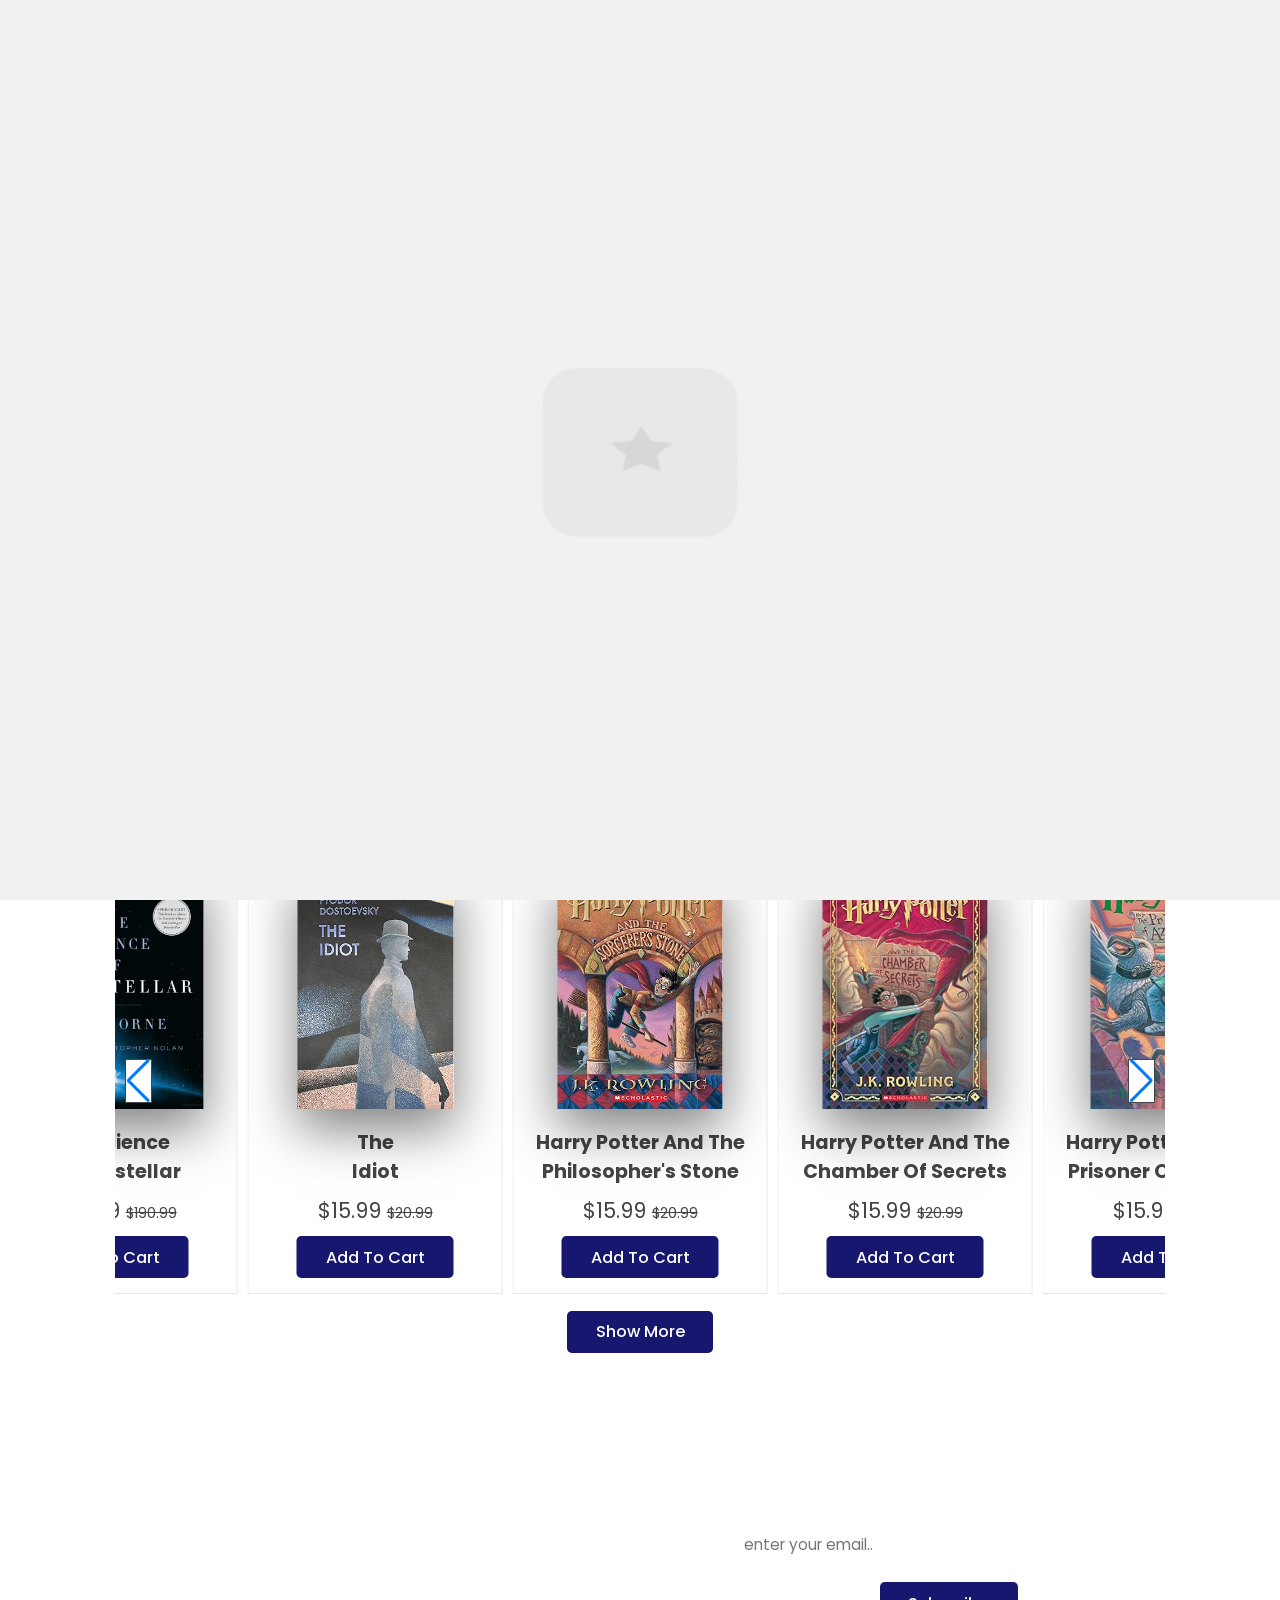
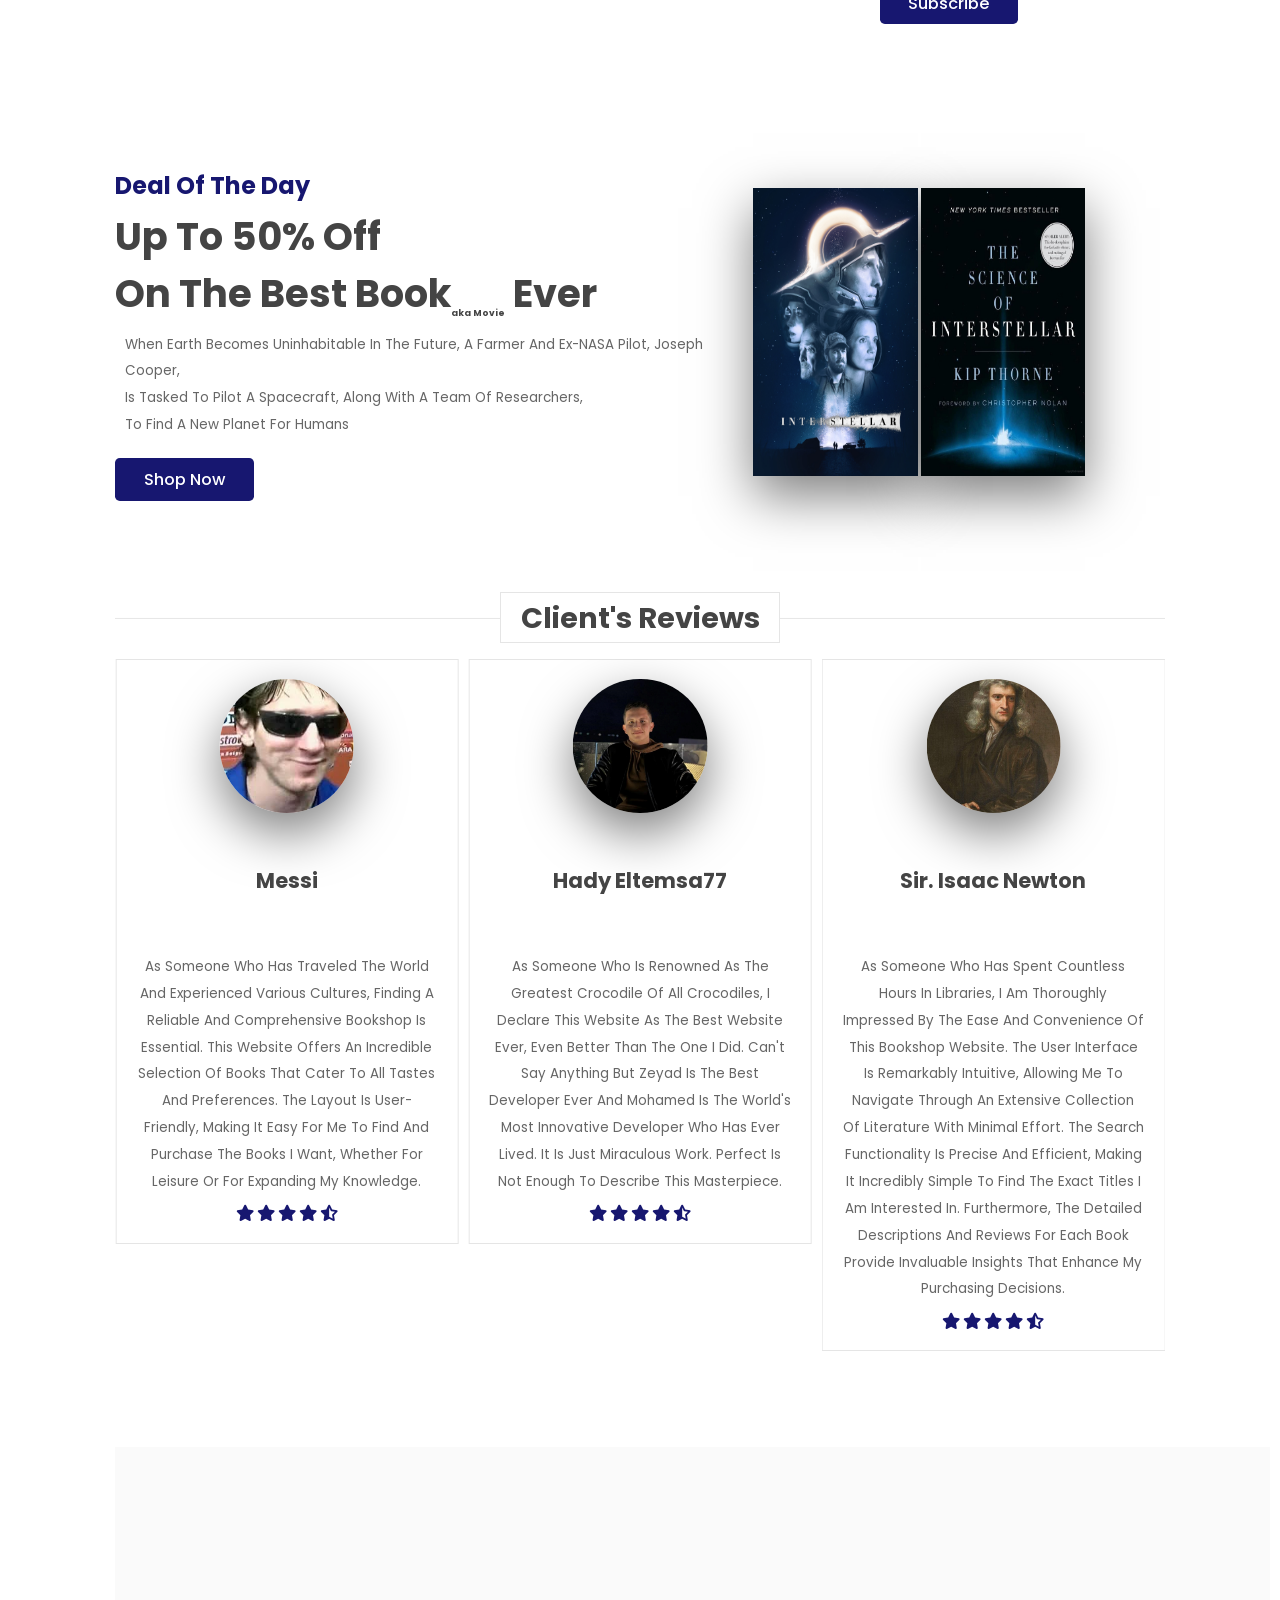
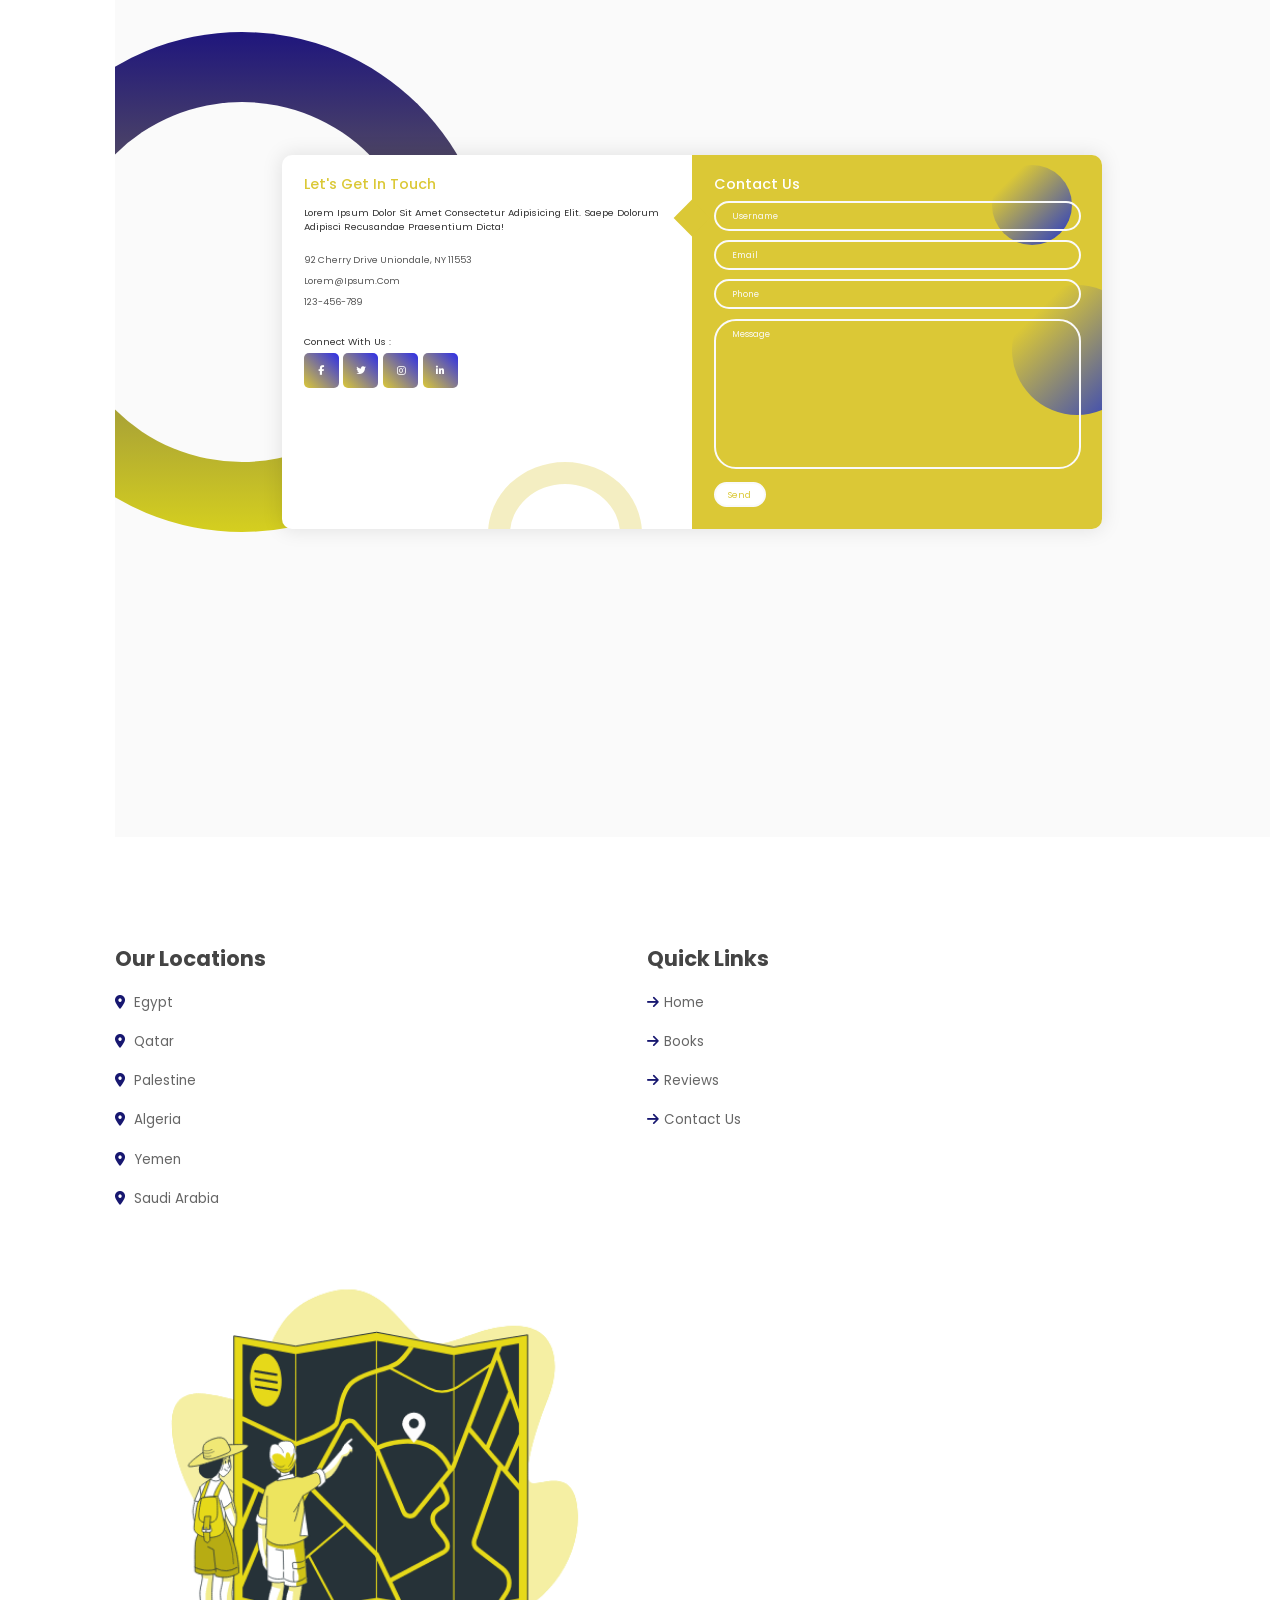
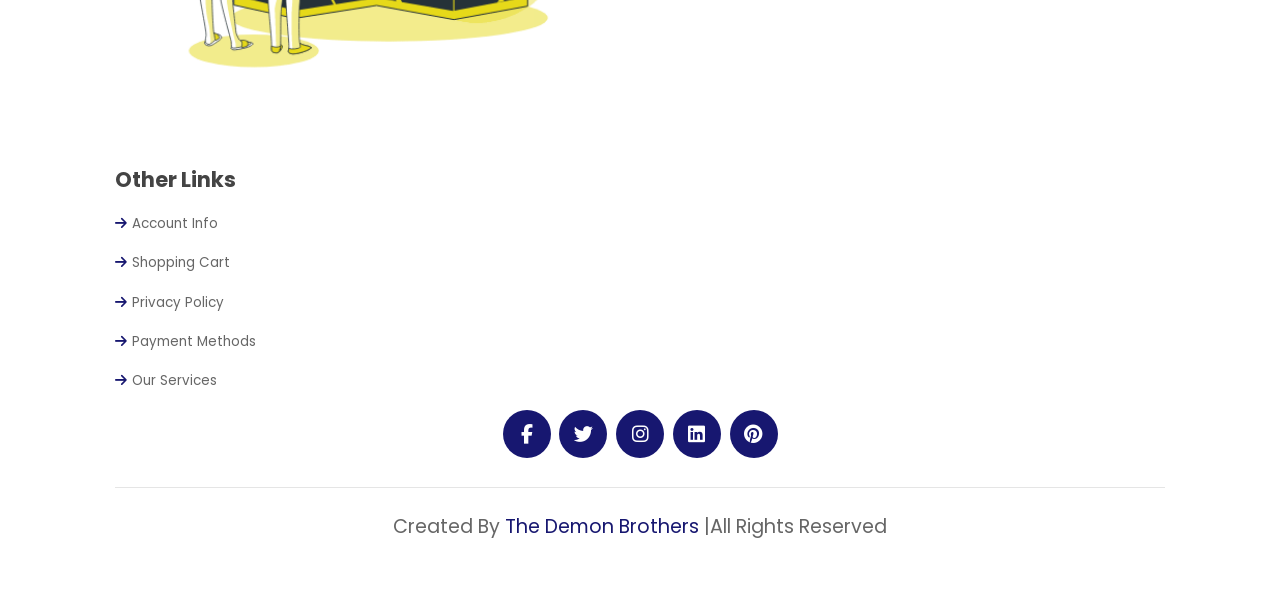
<file: index.html>
<!DOCTYPE html>
<html lang="en">

<head>
    <meta charset="UTF-8">
    <meta http-equiv="X-UA-Compatible" content="IE-edge">
    <meta name="viewport" content="width=device-width, initial-scale=1.0">
    <link rel="stylesheet" href="https://cdnjs.cloudflare.com/ajax/libs/font-awesome/6.5.2/css/all.min.css"
        integrity="sha512-SnH5WK+bZxgPHs44uWIX+LLJAJ9/2PkPKZ5QiAj6Ta86w+fsb2TkcmfRyVX3pBnMFcV7oQPJkl9QevSCWr3W6A=="
        crossorigin="anonymous" referrerpolicy="no-referrer" />
    <link href="https://fonts.googleapis.com/css2?family=Poppins&display=swap" rel="stylesheet">
    <link rel="stylesheet" href="css/style.css">
    <link rel="stylesheet" href="https://cdn.jsdelivr.net/npm/swiper@11/swiper-bundle.min.css" />
    <a href="https://storyset.com/online"></a>
    <title>KSIU Book Store</title>
</head>

<body>
    <!--header section-->
    <header class="header">
        <div class="header-1">
            <a href="#home" class="logo"><i class="fas fa-book"></i>KSIU Book Store</a>
            <form action="" class="search-form">
                <input type="search" name="" placeholder="search here...." id="search-box">
                <label for="search-box" class="fas fa-search"></label>
            </form>
            <div class="icons">
                <input type="search" id="search-btn" class="fas fa-search "></input>
                <a class="fas fa-shopping-cart cart-icon" id="cccc"><span id="cart-zero">0</span></a>
                <a href="login.html" id="login-btn" class="fas fa-user ">
                </a>
            </div>
        </div>
        <div class="header-2">
            <nav class="navbar">
                <a href="#home">Home</a>
                <a href="#book-section">Books</a>
                <a href="#newsletter">get updates</a>
                <a href="#reviews">Reviews</a>
                <a href="#contact">Contact Us</a>
            </nav>
        </div>
    </header>
    <!--header section ends-->

    <!--bottom navbar-->


    <nav class="bottom-navbar">
        <a href="#home" class="fas fa-home"></a>
        <a href="#book-section" class="fas fa-book"></a>
        <a href="#newsletter" class="fas fa-tags"></a>
        <a href="#reviews" class="fas fa-comments"></a>
        <a href="#contact" class="fas fa-phone"></a>
    </nav>



    <!--home section starts-->
    <section class="home" id="home">

        <div class="row">
            <div class="content">
                <h3 id="home_content_h3">upto 50% off</h3>
                <p id="home_content_p">Lorem ipsum dolor sit amet consectetur adipisicing elit. Optio, magnam quaerat? Eligendi ex adipisci
                    est facere quam sint a excepturi voluptas quasi, at aperiam. Tempore itaque eos quasi error ad.</p>
                <a href="product-details.html" class="btn">Shop Now</a>
            </div>

            <div class="swiper book-slider">
                <div class="swiper-wrapper">
                    <a href="product-details.html" class="swiper-slide"><img src="images/books/1.jpg"></a>
                    <a href="product-details.html" class="swiper-slide"><img src="images/books/2.jpg"></a>
                    <a href="product-details.html" class="swiper-slide"><img src="images/books/3.jpg"></a>
                    <a href="product-details.html" class="swiper-slide"><img src="images/books/4.jpg"></a>
                    <a href="product-details.html" class="swiper-slide"><img src="images/books/5.jpg"></a>
                    <a href="product-details.html" class="swiper-slide"><img src="images/books/6.jpg"></a>
                    <a href="product-details.html" class="swiper-slide"><img src="images/books/7.jpg"></a>
                </div>

                <img src="images/books/OIP.jpeg" class="stand" alt="">
            </div>

    </section>
    <!--home section ends-->


    <!--icons section starts-->
    <section class="icons-container">
        <div class="icons">
            <i class="fas fa-paper-plane"></i>
            <div class="content">
                <h3>free shipping</h3>
                <p>orders over $100</p>
            </div>
        </div>

        <div class="icons">
            <i class="fas fa-lock"></i>
            <div class="content">
                <h3>secure payment</h3>
                <p>100 secure payment</p>
            </div>
        </div>

        <div class="icons">
            <i class="fas fa-redo-alt"></i>
            <div class="content">
                <h3>easy returns</h3>
                <p>10 days returns</p>
            </div>
        </div>

        <div class="icons">
            <i class="fas fa-headset"></i>
            <div class="content">
                <h3><sup>24</sup>/<sub>7</sub> support</h3>
                <p>call us any time</p>
            </div>
        </div>
    </section>
    <!--icons section ends-->



    <!-- books -->
    <section class="book-section" id="book-section">
        <h1 class="heading"><span>our collection of books</span></h1>
        <div class="swiper books-slider">
            <div class="swiper-wrapper">
                <div class="swiper-slide box">
                    <div class="icons">
                        <a href="product-details.html" target="_blank" class="fas fa-eye"></a>
                    </div>
                    <div class="image">
                        <img src="images/books/1.jpg" alt="book1">
                    </div>
                    <div class="content">
                        <h3>Harry Potter and the Philosopher's Stone</h3>
                        <div class="price">$15.99 <span>$20.99</span></div>
                        <a class="btn add-to-cart">add to cart</a>
                    </div>
                </div>

                <div class="swiper-slide box">
                    <div class="icons">
                        <a href=" product-details.html" target="_blank" class="fas fa-eye"></a>
                    </div>
                    <div class="image">
                        <img src="images/books/2.jpg" alt="book1">
                    </div>
                    <div class="content">
                        <h3>harry potter and the
                            chamber of secrets</h3>
                        <div class="price">$15.99 <span>$20.99</span></div>
                        <a class="btn add-to-cart">add to cart</a>
                    </div>
                </div>

                <div class="swiper-slide box">
                    <div class="icons">
                        <a href="product-details.html" target="_blank" class="fas fa-eye"></a>
                    </div>
                    <div class="image">
                        <img src="images/books/3.jpg" alt="book1">
                    </div>
                    <div class="content">
                        <h3>harry potter and the
                            prisoner of azkaban</h3>
                        <div class="price">$15.99 <span>$20.99</span></div>
                        <a class="btn add-to-cart">add to cart</a>
                    </div>
                </div>

                <div class="swiper-slide box">
                    <div class="icons">
                        <a href="product-details.html" target="_blank" class="fas fa-eye"></a>
                    </div>
                    <div class="image">
                        <img src="images/books/4.jpg" alt="book1">
                    </div>
                    <div class="content">
                        <h3>Harry Potter and the
                            Goblet of Fire</h3>
                        <div class="price">$15.99 <span>$20.99</span></div>
                        <a class="btn add-to-cart">add to cart</a>
                    </div>
                </div>

                <div class="swiper-slide box">
                    <div class="icons">
                        <a href="product-details.html" target="_blank" class="fas fa-eye"></a>
                    </div>
                    <div class="image">
                        <img src="images/books/5.jpg" alt="book1">
                    </div>
                    <div class="content">
                        <h3>Harry Potter and the
                            Order of the Phoenix</h3>
                        <div class="price">$15.99 <span>$20.99</span></div>
                        <a class="btn add-to-cart">add to cart</a>
                    </div>
                </div>


                <div class="swiper-slide box">
                    <div class="icons">
                        <a href="product-details.html" target="_blank" class="fas fa-eye"></a>
                    </div>
                    <div class="image">
                        <img src="images/books/6.jpg" alt="book1">
                    </div>
                    <div class="content">
                        <h3>Harry Potter and the
                            Half-Blood Prince</h3>
                        <div class="price">$15.99 <span>$20.99</span></div>
                        <a class="btn add-to-cart">add to cart</a>
                    </div>
                </div>


                <div class="swiper-slide box">
                    <div class="icons">
                        <a href="product-details.html" target="_blank" class="fas fa-eye"></a>
                    </div>
                    <div class="image">
                        <img src="images/books/7.jpg" alt="book1">
                    </div>
                    <div class="content">
                        <h3>Harry Potter and the
                            Deathly Hallows</h3>
                        <div class="price">$15.99 <span>$20.99</span></div>
                        <a class="btn add-to-cart">add to cart</a>
                    </div>
                </div>

                <div class="swiper-slide box">
                    <div class="icons">
                        <a href="product-details.html " target="_blank" class="fas fa-eye"></a>
                    </div>
                    <div class="image">
                        <img src="images/books/8.png" alt="book1">
                    </div>
                    <div class="content">
                        <h3>الشيخ<br> باسم</h3>
                        <div class="price">$15.99 <span>$20.99</span></div>
                        <a class="btn add-to-cart">add to cart</a>
                    </div>
                </div>

                <div class="swiper-slide box">
                    <div class="icons">
                        <a href="product-details.html" target="_blank" class="fas fa-eye"></a>
                    </div>
                    <div class="image">
                        <img src="images/books/the-science-of-interstellar.jpg" alt="book1">
                    </div>
                    <div class="content">
                        <h3>The Science <br> Of Interstellar</h3>
                        <div class="price">$150.99 <span>$190.99</span></div>
                        <a class="btn add-to-cart ">add to cart</a>
                    </div>
                </div>

                <div class="swiper-slide box">
                    <div class="icons">
                        <a href="product-details.html" target="_blank" class="fas fa-eye"></a>
                    </div>
                    <div class="image">
                        <img src="images/books/10.jpg" alt="book1">
                    </div>
                    <div class="content">
                        <h3>The <br> Idiot</h3>
                        <div class="price">$15.99 <span>$20.99</span></div>
                        <a class="btn add-to-cart ">add to cart</a>
                    </div>
                </div>


            </div>
            <div class="swiper-button-next"></div>
            <div class="swiper-button-prev"></div>
        </div>

    </section>


    <div class="hidden">
        <section class="book-section">
            <div class="swiper books-slider">
                <div class="swiper-wrapper">
                    <div class="swiper-slide box">
                        <div class="icons">
                            <a href="product-details.html" target="_blank" class="fas fa-eye"></a>
                        </div>
                        <div class="image">
                            <img src="images/books/11.jpg" alt="book1">
                        </div>
                        <div class="content">
                            <h3>Les Miserables</h3>
                            <div class="price">$15.99 <span>$20.99</span></div>
                            <a class="btn add-to-cart">add to cart</a>
                        </div>
                    </div>

                    <div class="swiper-slide box">
                        <div class="icons">
                            <a href="product-details.html" target="_blank" class="fas fa-eye"></a>
                        </div>
                        <div class="image">
                            <img src="images/books/12.jpg" alt="book1">
                        </div>
                        <div class="content">
                            <h3>The Secret Garden</h3>
                            <div class="price">$15.99 <span>$20.99</span></div>
                            <a class="btn add-to-cart">add to cart</a>
                        </div>
                    </div>

                    <div class="swiper-slide box">
                        <div class="icons">
                            <a href="product-details.html" target="_blank" class="fas fa-eye"></a>
                        </div>
                        <div class="image">
                            <img src="images/books/13.jpg" alt="book1">
                        </div>
                        <div class="content">
                            <h3>The Da Vinci Code</h3>
                            <div class="price">$15.99 <span>$20.99</span></div>
                            <a class="btn add-to-cart">add to cart</a>
                        </div>
                    </div>

                    <div class="swiper-slide box">
                        <div class="icons">
                            <a href="product-details.html" target="_blank" class="fas fa-eye"></a>
                        </div>
                        <div class="image">
                            <img src="images/books/14.jpg" alt="book1">
                        </div>
                        <div class="content">
                            <h3>Animal Farm</h3>
                            <div class="price">$15.99 <span>$20.99</span></div>
                            <a class="btn add-to-cart">add to cart</a>
                        </div>
                    </div>

                    <div class="swiper-slide box">
                        <div class="icons">
                            <a href="product-details.html" target="_blank" class="fas fa-eye"></a>
                        </div>
                        <div class="image">
                            <img src="images/books/15.jpg" alt="book1">
                        </div>
                        <div class="content">
                            <h3>1984</h3>
                            <div class="price">$15.99 <span>$20.99</span></div>
                            <a class="btn add-to-cart">add to cart</a>
                        </div>
                    </div>


                    <div class="swiper-slide box">
                        <div class="icons">
                            <a href="product-details.html" target="_blank" class="fas fa-eye"></a>
                        </div>
                        <div class="image">
                            <img src="images/books/16.jpg" alt="book1">
                        </div>
                        <div class="content">
                            <h3>vagabond</h3>
                            <div class="price">$15.99 <span>$20.99</span></div>
                            <a class="btn add-to-cart">add to cart</a>
                        </div>
                    </div>


                    <div class="swiper-slide box">
                        <div class="icons">
                            <a href="product-details.html" target="_blank" class="fas fa-eye"></a>
                        </div>
                        <div class="image">
                            <img src="images/books/17.jpg" alt="book1">
                        </div>
                        <div class="content">
                            <h3>slam dunk</h3>
                            <div class="price">$15.99 <span>$20.99</span></div>
                            <a class="btn add-to-cart">add to cart</a>
                        </div>
                    </div>

                    <div class="swiper-slide box">
                        <div class="icons">
                            <a href="product-details.html" target="_blank" class="fas fa-eye"></a>
                        </div>
                        <div class="image">
                            <img src="images/books/18.jpg" alt="book1">
                        </div>
                        <div class="content">
                            <h3>Billy bat</h3>
                            <div class="price">$15.99 <span>$20.99</span></div>
                            <a class="btn add-to-cart">add to cart</a>
                        </div>
                    </div>

                    <div class="swiper-slide box">
                        <div class="icons">
                            <a href="product-details.html" target="_blank" class="fas fa-eye"></a>
                        </div>
                        <div class="image">
                            <img src="images/books/19.jpg" alt="book1">
                        </div>
                        <div class="content">
                            <h3>to killing mockingbird</h3>
                            <div class="price">$15.99 <span>$20.99</span></div>
                            <a class="btn add-to-cart ">add to cart</a>
                        </div>
                    </div>

                    <div class="swiper-slide box">
                        <div class="icons">
                            <a href="product-details.html" target="_blank" class="fas fa-eye"></a>
                        </div>
                        <div class="image">
                            <img src="images/books/20.webp" alt="book1">
                        </div>
                        <div class="content">
                            <h3>>صاحب الظل الطويل</h3>
                            <div class="price">$15.99 <span>$20.99</span></div>
                            <a class="btn add-to-cart ">add to cart</a>
                        </div>
                    </div>


                </div>
                <div class="swiper-button-next"></div>
                <div class="swiper-button-prev"></div>
            </div>
        </section>
    </div>
    <div id="btn-showMore">
        <button class="btn-showMore" onclick="showMore()">Show More</button>
    </div>
    <!--books-->





    <!-- newsletter section starts-->
    <section class="newsletter" id="newsletter">
        <form action="">
            <h3>subscribe for latest updates</h3>
            <input type="email" name="" placeholder="enter your email.." id="" class="box">
            <input type="submit" value="subscribe" class="btn">
        </form>
    </section>
    <!-- newsletter section ends-->





    <!-- deal section starts-->
    <section class="deal" id="deal">
        <div class="content">
            <h3>deal of the day</h3>
            <h1>up to 50% off<br> on the best book<sub id="aka">aka movie</sub> ever</h1>
            <p>When Earth becomes uninhabitable in the future, a farmer and ex-NASA pilot, Joseph Cooper,<br> is tasked
                to pilot a spacecraft, along with a team of researchers,<br> to find a new planet for humans</p>
            <a href="#home" class="btn add-to-cart ">shop now</a>
        </div>
        <div class="image">
            <img src="images/books/interstellar.jpg" alt="deal image">
            <img src="images/books/the-science-of-interstellar.jpg" alt="deal image">
        </div>
    </section>
    <!-- deal section ends-->




    <!--reviews section starts-->
    <section class="reviews" id="reviews">
        <h1 class="heading"> <span> client's reviews</span></h1>
        <div class="swiper reviews-slider">
            <div class=" swiper-wrapper">
                <div class="swiper-slide box">
                    <img src="images/reviews/hady-eltemsa7.png" alt="eltmsa7">
                    <h3>Hady Eltemsa77</h3>
                    <p>as someone who is renowned as the greatest crocodile of all crocodiles, I declare this website as the best website ever, even better than the one I did. 
                        can't say anything but zeyad is the best developer ever and Mohamed is the world's most innovative developer who has ever lived. It is just miraculous work. perfect is not enough to describe this masterpiece.
                    </p>
                    <div class="stars">
                        <i class="fas fa-star"></i>
                        <i class="fas fa-star"></i>
                        <i class="fas fa-star"></i>
                        <i class="fas fa-star"></i>
                        <i class="fas fa-star-half-alt"></i>
                    </div>
                </div>

                <div class="swiper-slide box">
                    <img src="images/reviews/isaac-newton.jpg" alt="Isaac">
                    <h3>Sir. Isaac Newton</h3>
                    <p>As someone who has spent countless hours in libraries, I am thoroughly impressed by the ease and convenience of this bookshop website. The user interface is remarkably intuitive, allowing me to navigate through an extensive collection of literature with minimal effort. The search functionality is precise and efficient, making it incredibly simple to find the exact titles I am interested in. Furthermore, the detailed descriptions and reviews for each book provide invaluable insights that enhance my purchasing decisions.</p>
                    <div class="stars">
                        <i class="fas fa-star"></i>
                        <i class="fas fa-star"></i>
                        <i class="fas fa-star"></i>
                        <i class="fas fa-star"></i>
                        <i class="fas fa-star-half-alt"></i>
                    </div>
                </div>

                <div class="swiper-slide box">
                    <img src="images/reviews/ada.jpg" alt="ada">
                    <h3>Ada Lovelace</h3>
                    <p>As a pioneer in the realm of computing, I appreciate systems that are both innovative and user-friendly. This bookshop website stands out as a paragon of both. The website's design is elegant and its functionality is flawless, offering a seamless experience for users. The vast selection of books, ranging from classical literature to modern science, caters to diverse interests and intellectual pursuits.</p>
                    <div class="stars">
                        <i class="fas fa-star"></i>
                        <i class="fas fa-star"></i>
                        <i class="fas fa-star"></i>
                        <i class="fas fa-star"></i>
                        <i class="fas fa-star-half-alt"></i>
                    </div>
                </div>

                <div class="swiper-slide box">
                    <img src="images/reviews/messi.jpg" alt="">
                    <h3>Messi</h3>
                    <p>As someone who has traveled the world and experienced various cultures, finding a reliable and comprehensive bookshop is essential. This website offers an incredible selection of books that cater to all tastes and preferences. The layout is user-friendly, making it easy for me to find and purchase the books I want, whether for leisure or for expanding my knowledge.</p>
                    <div class="stars">
                        <i class="fas fa-star"></i>
                        <i class="fas fa-star"></i>
                        <i class="fas fa-star"></i>
                        <i class="fas fa-star"></i>
                        <i class="fas fa-star-half-alt"></i>
                    </div>
                </div>
            </div>
        </div>
    </section>
    <!--reviews section ends-->








    <!--contact us section starts-->
    <section class="contact-us" id="contact">
        <div class="container">
            <span class="big-circle"></span>
            <div class="form">
                <div class="contact-info">
                    <h3 class="title">Let's get in touch</h3>
                    <p class="text">
                        Lorem ipsum dolor sit amet consectetur adipisicing elit. Saepe
                        dolorum adipisci recusandae praesentium dicta!
                    </p>

                    <div class="info">
                        <div class="information">
                            <p>92 Cherry Drive Uniondale, NY 11553</p>
                        </div>
                        <div class="information">
                            <p>lorem@ipsum.com</p>
                        </div>
                        <div class="information">
                            <p>123-456-789</p>
                        </div>
                    </div>

                    <div class="social-media">
                        <p>Connect with us :</p>
                        <div class="social-icons">
                            <a href="https://www.facebook.com/yourpage" target="_blank">
                                <i class="fab fa-facebook-f"></i>
                            </a>
                            <a href="https://twitter.com/yourprofile" target="_blank">
                                <i class="fab fa-twitter"></i>
                            </a>
                            <a href="https://www.instagram.com/yourprofile" target="_blank">
                                <i class="fab fa-instagram"></i>
                            </a>
                            <a href="https://www.linkedin.com/in/yourprofile" target="_blank">
                                <i class="fab fa-linkedin-in"></i>
                            </a>
                        </div>
                    </div>

                </div>

                <div class="contact-form">
                    <span class="circle one"></span>
                    <span class="circle two"></span>

                    <form action="index.html" autocomplete="off" class="c-form">
                        <h3 class="title">Contact us</h3>
                        <div class="input-container">
                            <input type="text" name="name" class="input" />
                            <label for="">Username</label>
                            <span>Username</span>
                        </div>
                        <div class="input-container">
                            <input type="email" name="email" class="input" />
                            <label for="">Email</label>
                            <span>Email</span>
                        </div>
                        <div class="input-container">
                            <input type="tel" name="phone" class="input" />
                            <label for="">Phone</label>
                            <span>Phone</span>
                        </div>
                        <div class="input-container textarea">
                            <textarea name="message" class="input"></textarea>
                            <label for="">Message</label>
                            <span>Message</span>
                        </div>
                        <input type="submit" value="Send" class="f-btn" />
                    </form>
                </div>
            </div>
        </div>
    </section>


    <!--contact us section ends-->

    <!--cart sidebar section starts-->
    <div class="sidebar" id="sidebar">
        <div class="sidebar-close"><i class="fa-solid fa-close"></i></div>
        <div class="cart-menu">
            <h3>my cart</h3>
            <div class="cart-items"></div>
        </div>
        <div class="sidebar--footer">
            <div class="total--amount">
                <h5>total</h5>
                <div class="cart-total">$0.00</div>
            </div>
            <button class="checkout-btn">Checkout</button>
        </div>

    </div>

    <!--cart sidebar section ends-->




    <!--footer section starts-->
    <section class="footer">
        <div class="box-container">
            <div class="box">
                <h3>Our Locations</h3>
                <a href="http://www.bibalex.org/en/default" target="_blank"> <i class="fas fa-map-marker-alt"></i>
                    Egypt</a>
                <a href="http://www.qnl.qa/en" target="_blank"> <i class="fas fa-map-marker-alt"></i> Qatar</a>
                <a href="https://www.palestinenationalibrary.org/" target="_blank"> <i
                        class="fas fa-map-marker-alt"></i> Palestine</a>
                <a href="https://portail-doc.univ-annaba.dz/" target="_blank"> <i class="fas fa-map-marker-alt"></i>
                    Algeria</a>
                <a href="http://www.alkitab-ye.org/" target="_blank"> <i class="fas fa-map-marker-alt"></i> Yemen</a>
                <a href="https://www.bnf.bn/" target="_blank"> <i class="fas fa-map-marker-alt"></i> Saudi Arabia</a>
                <img src="images/ui/paper-map.gif" class="map" alt="map">
            </div>


            <div class="box">
                <h3>quick links</h3>
                <a href="#home"> <i class="fas fa-arrow-right"></i>home</a>
                <a href="#book-section"> <i class="fas fa-arrow-right"></i>Books</a>
                <a href="#reviews"> <i class="fas fa-arrow-right"></i>reviews</a>
                <a href="#contact"> <i class="fas fa-arrow-right"></i>contact us</a>
            </div>

            <div class="box">
                <h3>other links</h3>
                <a href="#"> <i class="fas fa-arrow-right"></i>account info</a>
                <a href="#sidebar"> <i class="fas fa-arrow-right"></i>shopping cart</a>
                <a href="#"> <i class="fas fa-arrow-right"></i>privacy policy</a>
                <a href="#"> <i class="fas fa-arrow-right"></i>payment methods</a>
                <a href="#home"> <i class="fas fa-arrow-right"></i>our services</a>
            </div>
        </div>
        <div class="share">
            <a href="https://www.facebook.com" class="fab fa-facebook-f" target="_blank" rel="noopener noreferrer"></a>
            <a href="https://www.twitter.com" class="fab fa-twitter" target="_blank" rel="noopener noreferrer"></a>
            <a href="https://www.instagram.com" class="fab fa-instagram" target="_blank" rel="noopener noreferrer"></a>
            <a href="https://www.linkedin.com" class="fab fa-linkedin" target="_blank" rel="noopener noreferrer"></a>
            <a href="https://www.pinterest.com" class="fab fa-pinterest" target="_blank" rel="noopener noreferrer"></a>
        </div>

        <div class="credit"> created by <span>the demon brothers </span>|all rights reserved</div>
    </section>
    <!--footer section ends-->









    <!-- loader starts -->
    <div class="loader-container">
        <img src="images/ui/loader.gif" alt="">
    </div>
    <!--loader ends-->






    <script src="https://cdn.jsdelivr.net/npm/swiper@11/swiper-bundle.min.js"></script>
    <script src="js/script.js"></script>
</body>

</html>
</file>
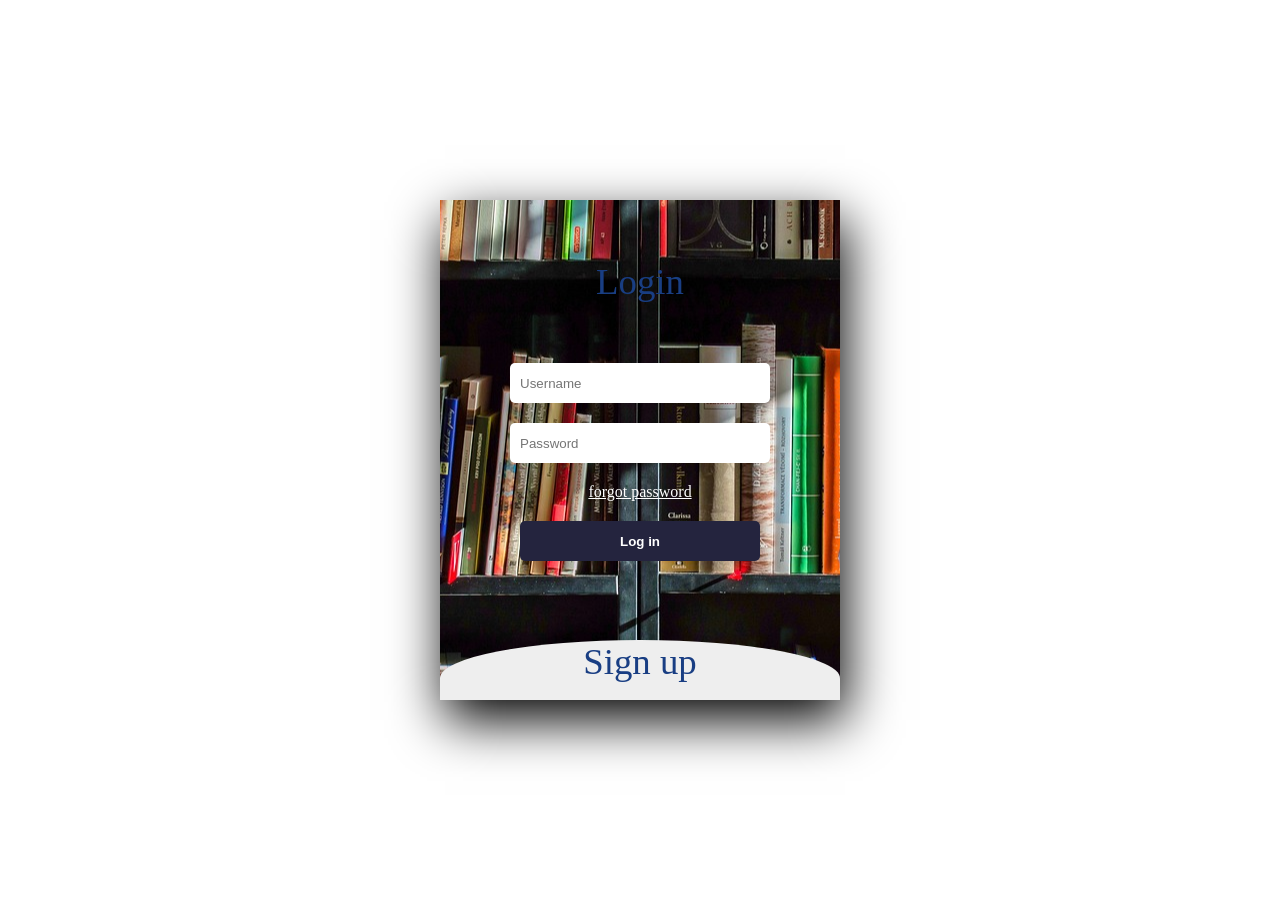
<file: login.html>
<!DOCTYPE html>
<html lang="en">

<head>
    <meta charset="UTF-8">
    <meta name="viewport" content="width=device-width, initial-scale=1.0">
    <title>KSIU Book Store — Login</title>
    <link rel="stylesheet" href="css/login.css">
</head>

<body>
    <div class="main">
        <input type="checkbox" id="chk" aria-hidden="true">

        <div class="login">
            <form action="index.html">
                <label for="chk">Login</label>
                <input type="text" name="username" placeholder="Username" required="">
                <input type="password" name="password" placeholder="Password" required="">
                <a href="#" id="link">forgot password</a>
                <button type="submit">Log in</button>
            </form>
        </div>

        <div class="signup">
            <form action="#" method="post" id="loginForm">
                <label for="chk">Sign up</label>
                <input type="text" name="name" placeholder="Name" required="">
                <input type="email" name="email" placeholder="Email" required="">
                <input type="password" name="password" placeholder="Password" required="">
                <button type="submit">Sign up</button>
            </form>
        </div>
    </div>

    <script>
        document.getElementById('loginForm').addEventListener('submit', function (e) {
            e.preventDefault();
            alert('Signup is a UI demo only — no backend is connected.');
        });
    </script>
</body>

</html>
</file>
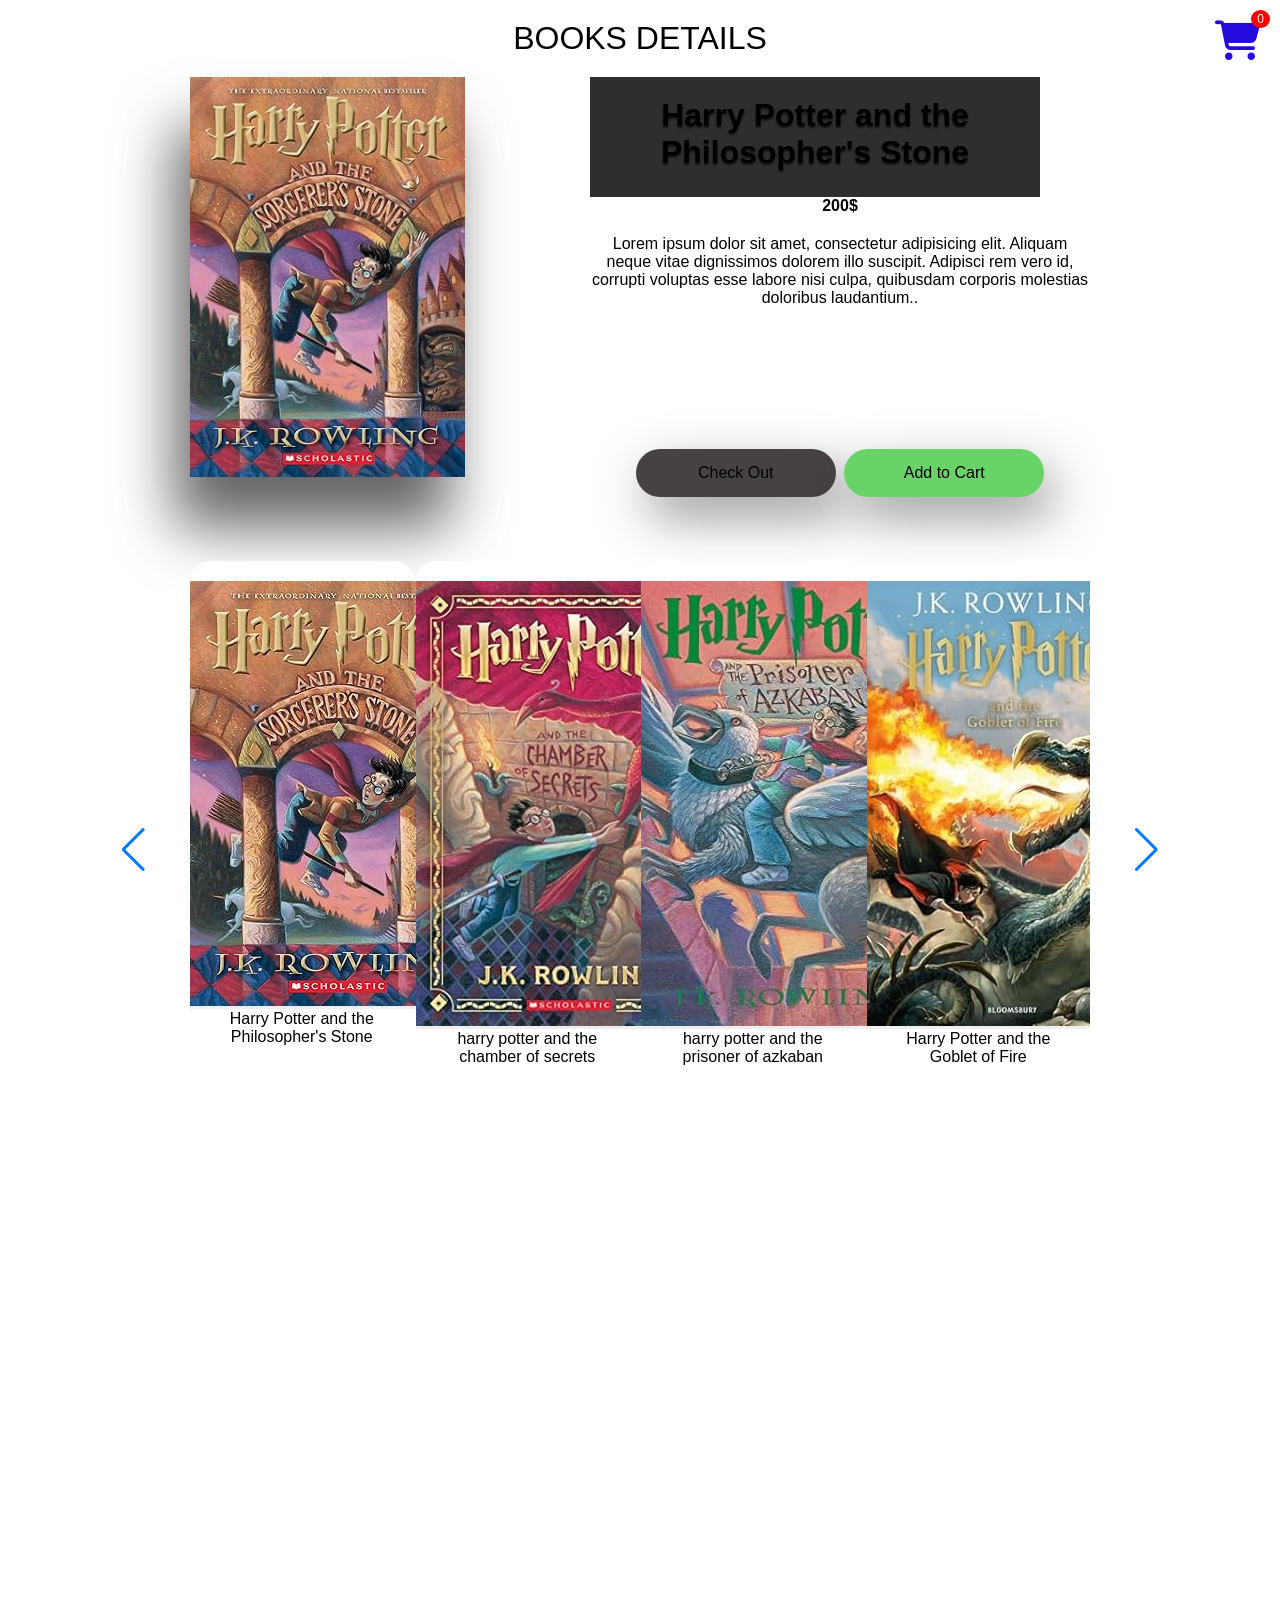
<file: product-details.html>
<!DOCTYPE html>
<html lang="en">

<head>
    <meta charset="UTF-8">
    <meta name="viewport" content="width=device-width, initial-scale=1.0">
    <link rel="stylesheet" href="css/product-details.css">
    <link rel="stylesheet" href="https://cdn.jsdelivr.net/npm/swiper@11/swiper-bundle.min.css" />
    <link rel="stylesheet" href="https://cdnjs.cloudflare.com/ajax/libs/font-awesome/6.5.2/css/all.min.css"
        integrity="sha512-SnH5WK+bZxgPHs44uWIX+LLJAJ9/2PkPKZ5QiAj6Ta86w+fsb2TkcmfRyVX3pBnMFcV7oQPJkl9QevSCWr3W6A=="
        crossorigin="anonymous" referrerpolicy="no-referrer" />
    <title>Book Details</title>
    <style>
        :root {
            --green: #171770;
            --dark-color: #dbc836;
            --black: #444;
            --light-color: #666;
            --border: .1rem solid rgba(0, 0, 0, .1);
            --border-hover: .1rem solid var(--black);
            --box-shadow: 0 .5rem 1rem rgba(0, 0, 0, .1);
        }

        body {
            margin: 0;
            padding: 0;
            font-family: Arial, sans-serif;
        }

        .icons {
            position: fixed;
            top: 20px;
            right: 20px;
            z-index: 1000;
        }

        .cart-icon {
            position: relative;
            font-size: 24px;
            color: #333;
            text-decoration: none;
            display: flex;
            align-items: center;
            cursor: pointer;
        }
        
        #cart-zero {
            position: absolute;
            top: -10px;
            right: -10px;
            background-color: red;
            color: white;
            border-radius: 50%;
            padding: 2px 6px;
            font-size: 12px;
        }

        .sidebar {
            width: 300px;
            height: 95%;
            position: fixed;
            top: 0;
            right: -400px;
            background-color: white;
            box-shadow: -4px 0 6px rgba(0, 0, 0, .1);
            transition: right 0.3s ease-in-out;
            z-index: 1000;
            padding: 20px;
            border-top-left-radius: 20px;
            border-bottom-left-radius: 20px;
        }

        .sidebar.open {
            right: 0;
        }

        .sidebar-close {
            position: absolute;
            right: 20px;
            font-size: large;
            top: 10px;
            cursor: pointer;
        }

        .cart-items {
            display: flex;
            flex-direction: column;
            gap: 10px;
            margin-top: 1rem;
        }

        .individual-cart-item {
            display: flex;
            justify-content: space-between;
            padding: 10px 5px;
            border-radius: 5px;
            color: var(--light-color);
            border: 1px solid var(--black);
        }

        .cart-item-price {
            color: var(--light-color);
        }

        .sidebar--footer {
            position: absolute;
            bottom: 10px;
            width: 88%;
        }

        .total--amount {
            display: flex;
            align-items: center;
            justify-content: space-between;
            border: 2px solid var(--black);
            border-radius: 5px;
            padding: 15px 10px;
        }

        .cart-total {
            font-size: 16px;
            color: var(--black);
            font-weight: 500;
        }

        .checkout-btn {
            width: 100%;
            margin-top: 2rem;
            background: var(--green);
            color: white;
            border-radius: 5px;
            cursor: pointer;
            padding: 10px;
        }

        .checkout-btn:hover {
            background-color: rgb(220, 196, 13);
        }

        .remove-item {
            background: darkblue;
            color: rgb(22, 11, 149);
            border-radius: 5px;
            padding: 2px 8px;
            cursor: pointer;
            margin-left: 5px;
        }

        .icons .fas {
            font-size: 2.5rem;
            margin-left: 1.5rem;
            color: rgb(35, 11, 220);
            cursor: pointer;
        }
        .icons .fas:hover{
            color: #dbc836;
        }
    </style>
</head>

<body>
    <div class="icons">
        <a class="cart-icon" id="cccc"><i class="fas fa-shopping-cart"></i><span id="cart-zero">0</span></a>
    </div>

    <div class="container1">
        <div class="title">BOOKS DETAILS</div>
        <div class="details">
            <div class="image">
                <img src="images/books/1.jpg" id="aa">
            </div>
            <div class="content">
                <h1 id="name">Harry Potter and the Philosopher's Stone</h1>
                <div class="price"><strong>200$</strong></div>
                <div id="description">Lorem ipsum dolor sit amet, consectetur adipisicing elit. Aliquam neque vitae
                    dignissimos dolorem illo suscipit. Adipisci rem vero id, corrupti voluptas esse labore nisi culpa,
                    quibusdam corporis molestias doloribus laudantium..</div>
                <div class="button">
                    <button id="btn1" style="background-color: rgb(71, 66, 66);">Check Out</button>
                    <button id="btn2" class="add-to-cart">Add to Cart</button>
                </div>
            </div>
        </div>

        <div class="Listproducts1">
            <div class="swiper-wrapper">
                <div class="swiper-slide box">
                    <button onclick="changeTextAndImage('Harry Potter and the Philosophers Stone', 'images/books/1.jpg')">
                        <img class="book-thumb" src="images/books/1.jpg">
                    </button>
                    <br>
                    <p>Harry Potter and the Philosopher's Stone</p><br>
                </div>
                <div class="swiper-slide">
                    <button onclick="changeTextAndImage('harry potter and the <br> chamber of secrets', 'images/books/2.jpg')">
                        <img class="book-thumb" src="images/books/2.jpg">
                    </button>
                    <br>
                    <p>harry potter and the <br> chamber of secrets</p><br>
                </div>
                <div class="swiper-slide">
                    <button onclick="changeTextAndImage('harry potter and the <br> prisoner of azkaban', 'images/books/3.jpg')">
                        <img class="book-thumb" src="images/books/3.jpg">
                    </button>
                    <br>
                    <p>harry potter and the <br> prisoner of azkaban</p><br>
                </div>
                <div class="swiper-slide">
                    <button onclick="changeTextAndImage('Harry Potter and the <br> Goblet of Fire', 'images/books/4.jpg')">
                        <img class="book-thumb" src="images/books/4.jpg">
                    </button>
                    <br>
                    <p>Harry Potter and the <br> Goblet of Fire</p><br>
                </div>
                <div class="swiper-slide">
                    <button onclick="changeTextAndImage('Harry Potter and the <br>Order of the Phoenix', 'images/books/5.jpg')">
                        <img class="book-thumb" src="images/books/5.jpg">
                    </button>
                    <br>
                    <p>Harry Potter and the <br>Order of the Phoenix</p><br>
                </div>
                <div class="swiper-slide">
                    <button onclick="changeTextAndImage('Harry Potter and the <br> Half-Blood Prince', 'images/books/6.jpg')">
                        <img class="book-thumb" src="images/books/6.jpg">
                    </button>
                    <br>
                    <p>Harry Potter and the <br> Half-Blood Prince</p><br>
                </div>
                <div class="swiper-slide">
                    <button onclick="changeTextAndImage('Harry Potter and the <br> Deathly Hallows','images/books/7.jpg')">
                        <img class="book-thumb" src="images/books/7.jpg">
                    </button>
                    <br>
                    <p>Harry Potter and the <br> Deathly Hallows</p><br>
                </div>
                <div class="swiper-slide">
                    <button onclick="changeTextAndImage('Crime and Punishment',  'images/books/20.webp')">
                        <img class="book-thumb" src="images/books/20.webp">
                    </button>
                    <p><strong>Crime and Punishment</strong></p><br>
                </div>
                <div class="swiper-slide">
                    <button onclick="changeTextAndImage('Les Miserables',  'images/books/8.png')">
                        <img class="book-thumb" src="images/books/8.png">
                    </button>
                    <br>
                    <p>الشيخ باسم</p><br>
                </div>
                <div class="swiper-slide">
                    <button onclick="changeTextAndImage('The Merchant of Venice', 'images/books/10.jpg')">
                        <img class="book-thumb" src="images/books/10.jpg">
                    </button>
                    <br>
                    <p>The Merchant of Venice</p><br>
                </div>
                <div class="swiper-slide">
                    <button onclick="changeTextAndImage('The Idiot',  'images/books/11.jpg')">
                        <img class="book-thumb" src="images/books/11.jpg">
                    </button>
                    <br>
                    <p>The Idiot</p><br>
                </div>
                <div class="swiper-slide">
                    <button onclick="changeTextAndImage('The Da Vinci Code',  'images/books/12.jpg')">
                        <img class="book-thumb" src="images/books/12.jpg">
                    </button>
                    <br>
                    <p>The Da Vinci Code</p><br>
                </div>
                <div class="swiper-slide">
                    <button onclick="changeTextAndImage('The Secret Garden',  'images/books/13.jpg')">
                        <img class="book-thumb" src="images/books/13.jpg">
                    </button>
                    <br>
                    <p>The Secret Garden</p><br>
                </div>
                <div class="swiper-slide">
                    <button onclick="changeTextAndImage('Animal Farm',  'images/books/14.jpg')">
                        <img class="book-thumb" src="images/books/14.jpg">
                    </button>
                    <br>
                    <p>Animal Farm </p><br>
                </div>
                <div class="swiper-slide">
                    <button onclick="changeTextAndImage('1984',  'images/books/15.jpg')">
                        <img class="book-thumb" src="images/books/15.jpg">
                    </button>
                    <br>
                    <p>1984</p><br>
                    <p>200$</p>
                </div>
                <div class="swiper-slide">
                    <button onclick="changeTextAndImage('vagabond',  'images/books/16.jpg')">
                        <img class="book-thumb" src="images/books/16.jpg">
                    </button>
                    <p>vagabond</p><br>
                    <p>200$</p>
                </div>
                <div class="swiper-slide">
                    <button onclick="changeTextAndImage('slam dunk', 'images/books/17.jpg')">
                        <img class="book-thumb" src="images/books/17.jpg">
                    </button>
                    <br>
                    <p>slam dunk</p><br>
                </div>
                <div class="swiper-slide">
                    <button onclick="changeTextAndImage('Billy Bat', 'images/books/18.jpg')">
                        <img class="book-thumb" src="images/books/18.jpg">
                    </button>
                    <br>
                    <p>Billy Bat</p><br>
                </div>
                <div class="swiper-slide">
                    <button onclick="changeTextAndImage('to kill a mockingbird',  'images/books/19.jpg')">
                        <img class="book-thumb" src="images/books/19.jpg">
                    </button>
                    <br>
                    <p>to kill a mockingbird</p><br>
                </div>
                <div class="swiper-slide">
                    <button onclick="changeTextAndImage('the science of interstellar','images/books/the-science-of-interstellar.jpg')">
                        <img class="book-thumb" src="images/books/the-science-of-interstellar.jpg">
                    </button>
                    <br>
                    <p>the science of interstellar</p><br>
                </div>

            </div>

        </div>

        <div class="swiper-button-prev"></div>
        <div class="swiper-button-next"></div>
    </div>

    <!--cart sidebar section starts-->
    <div class="sidebar" id="sidebar">
        <div class="sidebar-close"><i class="fa-solid fa-close"></i></div>
        <div class="cart-menu">
            <h3>My Cart</h3>
            <div class="cart-items"></div>
        </div>
        <div class="sidebar--footer">
            <div class="total--amount">
                <h5>Total</h5>
                <div class="cart-total">$0.00</div>
            </div>
            <button class="checkout-btn">Checkout</button>
        </div>
    </div>

    <script src="https://cdn.jsdelivr.net/npm/swiper@11/swiper-bundle.min.js"></script>
    <script>
        document.addEventListener('DOMContentLoaded', () => {
            const addToCartButtons = document.querySelectorAll('.add-to-cart');
            const cartItemCount = document.querySelector('#cart-zero');
            const cartItemsList = document.querySelector('.cart-items');
            const cartTotal = document.querySelector('.cart-total');
            const cartIcon = document.querySelector('.cart-icon');
            const sidebar = document.getElementById('sidebar');
            const closeButton = document.querySelector('.sidebar-close');

            let cartItems = [];
            let totalAmount = 0;

            addToCartButtons.forEach((button) => {
                button.addEventListener('click', () => {
                    const itemName = document.querySelector('.content h1').textContent;
                    const itemPrice = parseFloat(document.querySelector('.price strong').textContent.slice(1));

                    const item = {
                        name: itemName,
                        price: itemPrice,
                        quantity: 1,
                    };

                    const existingItem = cartItems.find((cartItem) => cartItem.name === item.name);
                    if (existingItem) {
                        existingItem.quantity++;
                    } else {
                        cartItems.push(item);
                    }
                    totalAmount += item.price;
                    updateCartUI();
                });
            });

            function updateCartUI() {
                updateCartItemCount(cartItems.length);
                updateCartItemList();
                updateCartTotal();
            }

            function updateCartItemCount(count) {
                cartItemCount.textContent = count;
            }

            function updateCartItemList() {
                cartItemsList.innerHTML = '';
                cartItems.forEach((item, index) => {
                    const cartItem = document.createElement('div');
                    cartItem.classList.add('individual-cart-item');
                    cartItem.innerHTML = `
                        <span>(${item.quantity}x) ${item.name}</span>
                        <span class="cart-item-price">$${(item.price * item.quantity).toFixed(2)}</span>
                        <button class="remove-item" data-index="${index}">Remove</button>
                    `;
                    cartItemsList.appendChild(cartItem);
                });

                const removeButtons = document.querySelectorAll('.remove-item');
                removeButtons.forEach((button) => {
                    button.addEventListener('click', (event) => {
                        const index = event.target.dataset.index;
                        removeItemFromCart(index);
                    });
                });
            }

            function removeItemFromCart(index) {
                const item = cartItems[index];
                totalAmount -= item.price * item.quantity;
                cartItems.splice(index, 1);
                updateCartUI();
            }

            function updateCartTotal() {
                cartTotal.textContent = `$${totalAmount.toFixed(2)}`;
            }

            cartIcon.addEventListener('click', () => {
                sidebar.classList.toggle('open');
            });

            closeButton.addEventListener('click', () => {
                sidebar.classList.remove('open');
            });
        });


        function changeTextAndImage(title, imageName) {
            var messageParagraph = document.getElementById("name");
            var imgElement = document.getElementById("aa");

            messageParagraph.innerHTML = `<strong>${title}</strong>`;
            imgElement.src = `${imageName}`;
        }

        const swiper = new Swiper('.Listproducts1', {
            loop: true,
            pagination: {
                el: '.swiper-pagination',
            },

            navigation: {
                nextEl: '.swiper-button-next',
                prevEl: '.swiper-button-prev',
            },
            slidesPerView: 1,
            spaceBetween: 3,
            breakpoints: {
                320: {
                    slidesPerView: 2,
                    spaceBetween: 3
                },
                480: {
                    slidesPerView: 3,
                    spaceBetween: 2
                },
                640: {
                    slidesPerView: 4,
                    spaceBetween: 2
                }
            }
        });

    </script>
    <script src="js/script.js"></script>


</body>

</html>
</file>
<file: css/style.css>
@import url('https://fonts.googleapis.com/css2?family=Poppins&display=swap');

:root {
    --green:#171770;
    --dark-color:#dbc836;
    --black:#444;
    --light-color:#666;
    --border:.1rem solid rgba(0,0,0,.1);
    --border-hover:.1rem solid var(--black)
    ;
    --box-shadow:0 .5rem 1rem rgba(0,0,0,.1);
}

* {
    font-family: 'Poppins' , sans-serif;
    margin: 0;
    padding: 0;
    box-sizing: border-box;
    outline: none;
    border: none;
    text-decoration: none;
    text-transform: capitalize;
    transition: width none;

}

html {
    font-size: 60%;
    overflow-x: hidden;
    scroll-padding-top: 5rem;
    scroll-behavior: smooth;
}

html::-webkit-scrollbar{
    width:1rem;
}
html::-webkit-scrollbar-track{
    background: transparent;
}
html::-webkit-scrollbar-thumb{
    background: var(--black);
}

section {
    padding: 5rem 9%;
}

.heading {
    text-align: center;
    margin-bottom: 2rem;
    position: relative;
}

.heading::before {
    content: '';
    position: absolute;
    top: 50%;
    left: 0;
    transform: translateY(-50%);
    width: 100%;
    height: .01rem;
    background: rgba(0,0,0,.1);
    z-index: -1;

}
.heading span{
    font-size: 3rem;
    padding:  .5rem 2rem;
    color: var(--black);
    border: var(--border);
    background: white;
}

.btn {
    margin-top: 1rem;
    display: inline-block;
    padding: .9rem 3rem;
    border-radius: .5rem;
    color: white;
    background: var(--green);
    font-size: 1.7rem;
    cursor: pointer;
    font-weight: 500;
}

.btn:hover{
    background: var(--dark-color);
}

#btn-showMore{
    justify-content: center;
    align-items: center;
    display: flex;
}
.btn-showMore{
    padding: .9rem 3rem;
    border-radius: .5rem;
    color: white;
    background: var(--green);
    font-size: 1.7rem;
    cursor: pointer;
    font-weight: 500;
    justify-content: center;
    margin-top:-50px;
    margin-bottom:30px ;
    
}
.btn-showMore:hover{
    background-color: #d5cf1f;
}

.header .header-1 {
    background-color: white;
    padding: 1.5rem 9%;
    display: flex;
    align-items: center;
    justify-content: space-between;
}


.header .header-1 .logo{
    font-size: 2.5rem;
    font-weight: bolder;
    color: var(--black);

}


.header .header-1 .logo i{
    color: var(--green);

}

.header .header-1 .search-form {
    width: 50rem;
    height: 5rem;
    border: var(--border);
    overflow: hidden;
    background: white;
    display: flex;
    align-items: center;
    border-radius: .5rem;

}

.header .header-1 .search-form input{
    font-size: 1.6rem;
    padding: 0 1.2rem;
    height: 100%;
    width: 100%;
    text-transform: none;
    color:var(--black);
}

.header .header-1 .search-form label {
    font-size: 2.5rem;
    padding-right: 1.5rem;
    color: var(--black);
    cursor: pointer;

}

.header .header-1 .search-form label:hover {
    color: var(--green);
}


.header .header-1 .icons .fas {
 font-size: 2.5rem
 ;
 margin-left: 1.5rem;
 color: var(--black);
 cursor: pointer;
}

.header .header-1 .icons .fas:hover {
    color: var(--dark-color);

}
#search-btn{
    display: none;
}

.header .header-2 {
    background: var(--green);

}

.header .header-2 .navbar {
    text-align: center;
    
}


.header .header-2 .navbar a {
    color: white;
    display: inline-block;
    padding: 1.2rem;
    font-size: 1.7rem;
}

.header .header-2 .navbar a:hover{
    background: var(--dark-color);
}
.header .header-2.active {
    position: fixed;
    top:0;
    left: 0;
    right: 0;
    z-index: 1000;
}

.bottom-navbar {
    text-align: center;
    background: var(--green);
    position: fixed;
    bottom: 0;
    left: 0;
    right: 0;
    z-index: 1000;
    display: none;
}

.bottom-navbar a{
    font-size: 2.5rem;
    padding: 2rem;
    color: white;
    
}

.bottom-navbar a:hover {
    background: var(--dark-color);
}

/*login*/


/*login*/


.home {
    background: url(../images/bg/baner.jpeg) no-repeat ;
    background-size: cover;
    background-position: center;

}
#home_content_h3{
    color: white;
}
#home_content_p {
    color: white;
}

.home .row {
    display: flex;
    align-items: center;
    flex-wrap: wrap;
    gap: 1.5rem;

}
.home .row .content{
    flex: 1 1 42rem;
}

.home .row .book-slider{
    flex: 1 1 42rem;
    text-align: center ;
    margin-top: 2rem;
}

.home .row .book-slider a img{
    box-shadow: 0 10px 14px rgba(0, 0, 0, 0.5);

    height: 25rem;
}
.home .row .book-slider a:hover img {
    transform: scale(.9);
}
.home .row .book-slider .stand{
    width: 100%;
    margin-top: -2rem;

}
.home .row .book-slider .stand {
    width: 100%;
    margin-top: 0rem;
}

.home .row .content h3 {
    color: var(--black);
    font-size: 4.5rem;

}
.home .row .content p{
    color:var(--light-color);
    font-size: 1.4rem;
    line-height: 2;
    padding: 1rem 0;
}


/* icons */
#cart-zero{
    background:var(--green);
    color: var(--black);
    border-radius: 50%;
    width: 2rem;
    height: 3rem;
    font-size: 2rem;
    align-items: center;
    justify-content: center;
    font-weight: 600;
    position: relative;
    top: -10px;
 

}
.icons-container {
    display: grid;
    grid-template-columns: repeat(auto-fit , minmax(25rem , 1fr));
    gap: 1.5rem;
}

.icons-container .icons {
    display: flex;
    align-items: center;
    gap: 1.5rem;
    padding: 2rem 0;

}

.icons-container .icons i {
    font-size: 3.5rem;
    color: var(--green);
}

.icons-container .icons h3{
    font-size: 2.2rem;
    color: var(--black);
    padding-bottom: .5rem;

}

.icons-container .icons p {
    font-size: 1.3rem;
    color: var(--light-color);
    padding-bottom: .5rem;

}


/* books section======================*/
.hidden {
    display: none;
    margin-top:-90px ;

  }

.book-section .books-slider .box {
    width: 25rem;
    margin: 2rem 0;
    position: relative;
    overflow: hidden;
    border: var(--border);
    text-align: center;
    border-radius:none ;
}
.book-section .books-slider .box:hover {
    border: var(--border-hover);
    border-radius:none ;

}

.book-section .books-slider .box .image {
    transition: transform 0.3s ease-in-out;
    
}

.book-section .books-slider .box:hover .image {
    transform: translateY(2rem);
}

.book-section .books-slider .box .image:hover {
    transform: translateY(2rem);
    
}

.book-section .books-slider .box .image:not(:hover) {
    transform: translateY(0);
    
}

.book-section .books-slider .box .image img {  
    box-shadow: 0 20px 50px rgba(0, 0, 0, 0.5);

    height: 25rem;
}
.book-section .books-slider .box .icons{
    border-bottom:var(--border-hover) ;
    position: absolute;
    top: 0;
    left: 0;
    right: 0;
    background: #fff;
    z-index: 1;
    transform: translateY(-100%);
    transition-duration: .2s;
}

.book-section .books-slider .box:hover .icons {

transform: translateY(0%);
 transition-duration: .2s;

}
.book-section .books-slider .box .icons a{
    color: var(--black);
    font-size: 2.2rem;
    padding: 1.3rem 1.5rem;
}
.book-section .books-slider .box .icons a:hover {
    background: var(--green);
    color: white;
     transition-duration: .4s;

}
.book-section .books-slider .box .content {
    background: white;
    padding: 1.5rem;

}

.book-section .books-slider .box .content h3 {
    font-size: 2rem;
    color: var(--black);

}

.book-section .books-slider .box .content .price {
    font-size: 2.2rem;
    color: var(--black);
    padding-top: 1rem;

}
.book-section .books-slider .box .content .price  span{
    font-size: 1.5rem;
    color: var(--black);
    text-decoration: line-through;

}

.swiper-button-next, 
.swiper-button-prev{
    border: var(--border-hover);
    height: 4rem;
    width: 4rem;
    color: var(--black);
    background: white;
    
}
.swiper-button-next::after,
.swiper-button-prev::after {
    font-size: 2rem;

}
.swiper-button-next:hover,
.swiper-button-prev:hover {
    background: var(--black) ;
    color: white;

}

/* books section====================*/








/* newsletter section*/

.newsletter {
    background: url(../images/bg/newsletter.png) no-repeat;
    background-size: cover;
    background-position: center;
    background-attachment: fixed;
}

.newsletter form {
    max-width: 45rem;
    margin-left: auto;
    text-align: center;
    padding: 5rem 0;

}

.newsletter form h3 {
    font-size: 2.2rem;
    color: white;
    padding-bottom: .7rem;
    font-weight: normal ;

}

.newsletter form .box {
    width: 100%;
    margin: .7rem 0;
    padding: 1rem 1.2rem;
    font-size: 1.6rem;
    color: var(--black);
    border-radius: .5rem;
    text-transform:none ;
}

/* newsletter section ends*/



/* deal section*/
.deal {
    background: white;
    display: flex;
    align-items: center;
    flex-wrap: wrap;
    gap: 1.5rem;
}

.deal .content {
    flex: 1 1 42rem;
}

.deal .image {
    flex: 1 1 20rem;
}

.deal .image img {
    box-shadow: 0 20px 50px rgba(0, 0, 0, 0.5);
    width: 40%;
    height: 30rem;
}

.deal .content h3 {
    color: var(--green);
    font-size: 2.5rem;
    padding-bottom: .5rem;
}


.deal .content h1 {
    color: var(--black);
    font-size: 4rem;
   
}
.deal .content p{
    padding: 1rem;
    color: var(--light-color);
    font-size: 1.4rem;
    line-height: 2;
}
#aka {
    font-size: xx-small;
}
/* deal section ends*/



/* reviews section starts*/

.reviews .reviews-slider .box{
    border:var(--border);
    padding: 2rem;
    text-align: center;
}

.reviews .reviews-slider .box:hover {
    border: var(--border-hover);
}
.reviews .reviews-slider .box img {
    box-shadow: 0 20px 50px rgba(0, 0, 0, 0.5);
    height: 14rem;
    width: 14rem;
    border-radius: 50%;
    object-fit: cover;
   
}

.reviews .reviews-slider .box h3{
    color: var(--black);
    font-size: 2.2rem;
    padding: 5rem 0;
    
}

.reviews .reviews-slider .box p {
    color: var(--light-color);
    font-size: 1.4rem;
    padding: 1rem 0;
    line-height: 2;

}


.reviews .reviews-slider .box .stars i {
    font-size: 1.7rem;
    color: var(--green);

}
/* reviews section ends*/



/*footer section starts*/

.footer .box-container {
    display: grid;
    grid-template-columns: repeat(auto-fit, minmax(37rem, 1fr));
    gap: 1.5rem;
    
}

.footer .box-container .box h3 {
    font-size: 2.2rem;
    color: var(--black)
    ;
    padding: 1rem 0;
}

.footer .box-container .box a {
    display: block;
    font-size: 1.4rem;
    color: var(--light-color);
    padding: 1rem 0;
}


.footer .box-container .box a i {
    color: var(--green);
    padding-right: .5rem;
}


.footer .box-container .box a:hover i {
    color: var(--green);
    padding-right: 2rem;
}

.footer .box-container .box .map {
    width: 100%;
    
    
}

.footer .share{
    padding: 1rem 0;
    text-align: center;
}

.footer .share a{
    height: 5rem;
    width: 5rem;
    line-height: 5rem;
    font-size: 2rem;
    color: white;
    background: var(--green);
    margin: 0 .3rem;
    border-radius: 50%;
}


.footer .share a:hover {
    background: var(--black);
}

.footer .credit {
    border-top: var(--border);
    margin-top: 2rem;
    padding: 0 1rem;
    padding-top: 2.5rem;
    font-size: 2rem;
    color: var(--light-color);
    text-align: center;
}

.footer .credit span{
    color: var(--green);
}
/*footer section ends*/


/* loader */
.loader-container {
    position: fixed;
    top: 0;
    left: 0;
    height: 100%;
    width: 100%;
    z-index: 10000;
    background: white;
    display: flex;
    align-items: center;
    justify-content: center;
   
}

.loader-container:active{
    display: none;
}

.loader-container img {
    height: 100%;
    width: 100%;
}
/*loader ends*/





/* cart menu sidebar*/
.sidebar {
    width: 300px;
    height: 100%;
    position: fixed;
    top: 0;
    right:-300px;
    background-color: white;
    box-shadow: -4px 0 6px rgba(0,0,0,.1);
    transition: right 0.3s ease-in-out;
    z-index: 1000;
    padding: 20px;
    border-top-left-radius: 20px;
    border-bottom-left-radius: 20px; 
}

.sidebar.open {
    right: 0;
}

.sidebar-close {
    position: absolute;
    right: 20px;
    font-size: large;
    top: 10px;
    cursor: pointer;
}

.cart-items {
    display: flex;
    flex-direction: column;
    gap: 10px;
    margin-top: 1rem;
}
.individual-cart-item {
    display: flex;
    justify-content: space-between;
    padding: 10px 5px;
    border-radius: 5px;
    color: var(--light-color);
    border: 1px solid var(--black);
}

.cart-item-price {
    color: var(--light-color);
}

.sidebar--footer {
    position: absolute;
    bottom: 10px;
    width: 88%;
}

.total--amount {
    display: flex;
    align-items: center;
    justify-content: space-between;
    border:  2px solid var(--black);
    border-radius: 5px;
    padding: 15px 10px;
}
.cart-total {
    font-size: 16px;
    color: var(--black) ;
    font-weight: 500;
}
.checkout-btn {
    width: 100%;
    margin-top: 2rem;
    background: var(--green);
    color: white;
    border-radius: 5px;
    cursor: pointer;
    padding: 10px;

}
.checkout-btn:hover{
    background-color: var(--dark-color);
}

.remove-item {
    background: var(--black);
    color: var(--light-color);
    border-radius: 5px;
    padding: 2px 8px;
    cursor: pointer;
    margin-left: 5px;

}
/*side bar section*/




/* contact us section starts*/
.container {
    position: relative;
    width: 110%;
    min-height: 110vh;
    padding: 2rem;
    background-color: #fafafa;
    overflow: hidden;
    display: flex;
    align-items: center;
    justify-content: center;
}

.form {
    width: 110%;
    max-width: 820px;
    background-color: #fff;
    border-radius: 10px;
    box-shadow: 0 0 20px 1px rgba(0, 0, 0, 0.1);
    z-index: 999;
    overflow: hidden;
    display: grid;
    grid-template-columns: repeat(2, 1fr);
}

.contact-form {
    background-color: var(--dark-color);
    position: relative;
}

.circle {
    border-radius: 50%;
    background: linear-gradient(135deg, transparent 20%, #2135ca);
    position: absolute;
}

.circle.one {
    width: 130px;
    height: 130px;
    top: 130px;
    right: -40px;
}

.circle.two {
    width: 80px;
    height: 80px;
    top: 10px;
    right: 30px;
}

.contact-form:before {
    content: "";
    position: absolute;
    width: 26px;
    height: 26px;
    background-color: var(--dark-color);
    transform: rotate(45deg);
    top: 50px;
    left: -13px;
}

.c-form{
    padding: 2.3rem 2.2rem;
    z-index: 10;
    overflow: hidden;
    position: relative;
}

.title {
    color: #fff;
    font-weight: 500;
    font-size: 1.5rem;
    line-height: 1;
    margin-bottom: 0.7rem;
}

.input-container {
    position: relative;
    margin: 1rem 0;
}

.input {
    width: 100%;
    outline: none;
    border: 2px solid #fafafa;
    background: none;
    padding: 0.6rem 1.2rem;
    color: #fff;
    font-weight: 500;
    font-size: 0.95rem;
    letter-spacing: 0.5px;
    border-radius: 25px;
    transition: 0.3s;
}

textarea.input {
    padding: 0.8rem 1.2rem;
    min-height: 150px;
    border-radius: 22px;
    resize: none;
    overflow-y: auto;
}

.input-container label {
    position: absolute;
    top: 50%;
    left: 15px;
    transform: translateY(-50%);
    padding: 0 0.4rem;
    color: #fafafa;
    font-size: 0.9rem;
    font-weight: 400;
    pointer-events: none;
    z-index: 1000;
    transition: 0.5s;
}

.input-container.textarea label {
    top: 1rem;
    transform: translateY(0);
}

.f-btn {
    padding: 0.6rem 1.3rem;
    background-color: #ffffff;
    border: 2px solid #fafafa;
    font-size: 0.95rem;
    color: var(--dark-color);
    line-height: 1;
    border-radius: 25px;
    outline: none;
    cursor: pointer;
    transition: 0.3s;
    margin: 0;
}

.f-btn:hover {
    background-color: var(--green);
    color: #ebe2e2;
}

.input-container span {
    position: absolute;
    top: 0;
    left: 25px;
    transform: translateY(-50%);
    font-size: 0.8rem;
    padding: 0 0.4rem;
    color: transparent;
    pointer-events: none;
    z-index: 500;
}

.input-container span:before,
.input-container span:after {
    content: "";
    position: absolute;
    width: 10%;
    opacity: 0;
    transition: 0.3s;
    height: 5px;
    background-color: var(--dark-color);
    top: 50%;
    transform: translateY(-50%);
}

.input-container span:before {
    left: 50%;
}

.input-container span:after {
    right: 50%;
}

.input-container.focus label {
    top: 0;
    transform: translateY(-50%);
    left: 25px;
    font-size: 0.8rem;
}

.input-container.focus span:before,
.input-container.focus span:after {
    width: 50%;
    opacity: 1;
}

.contact-info {
    padding: 2.3rem 2.2rem;
    position: relative;
}

.contact-info .title {
    color: var(--dark-color);
}

.text {
    color: #333;
    margin: 1.5rem 0 2rem 0;
}

.information {
    display: flex;
    color: #555;
    margin: 0.7rem 0;
    align-items: center;
    font-size: 0.95rem;
}

.icon {
    width: 28px;
    margin-right: 0.7rem;
}

.social-media {
    padding: 2rem 0 0 0;
}

.social-media p {
    color: #333;
}

.social-icons {
    display: flex;
    margin-top: 0.5rem;
}

.social-icons a {
    width: 35px;
    height: 35px;
    border-radius: 5px;
    background: linear-gradient(45deg, var(--dark-color), #2d2de8);
    color: #fff;
    text-align: center;
    line-height: 35px;
    margin-right: 0.5rem;
    transition: 0.3s;
}

.social-icons a:hover {
    transform: scale(1.05);
}

.contact-info:before {
    content: "";
    position: absolute;
    width: 110px;
    height: 100px;
    border: 22px solid var(--dark-color);
    border-radius: 50%;
    bottom: -77px;
    right: 50px;
    opacity: 0.3;
}

.big-circle {
    position: absolute;
    width: 500px;
    height: 500px;
    border-radius: 50%;
    background: linear-gradient(to bottom, #1f167d, #d5cf1f);
    bottom: 50%;
    right: 50%;
    transform: translate(-40%, 38%);
}

.big-circle:after {
    content: "";
    position: absolute;
    width: 360px;
    height: 360px;
    background-color: #fafafa;
    border-radius: 50%;
    top: calc(50% - 180px);
    left: calc(50% - 180px);
}

.square {
    position: absolute;
    height: 400px;
    top: 50%;
    left: 50%;
    transform: translate(181%, 11%);
    opacity: 0.2;
}

@media (max-width: 850px) {
    .form {
        grid-template-columns: 1fr;
    }

    .contact-info:before {
        bottom: initial;
        top: -75px;
        right: 65px;
        transform: scale(0.95);
    }

    .contact-form:before {
        top: -13px;
        left: initial;
        right: 70px;
    }

    .square {
        transform: translate(140%, 43%);
        height: 350px;
    }

    .big-circle {
        bottom: 75%;
        transform: scale(0.9) translate(-40%, 30%);
        right: 50%;
    }

    .text {
        margin: 1rem 0 1.5rem 0;
    }

    .social-media {
        padding: 1.5rem 0 0 0;
    }
}

@media (max-width: 480px) {
    .container {
        padding: 1.5rem;
    }

    .contact-info:before {
        display: none;
    }

    .square,
    .big-circle {
        display: none;
    }

    form,
    .contact-info {
        padding: 1.7rem 1.6rem;
    }

    .text,
    .information,
    .social-media p {
        font-size: 0.8rem;
    }

    .title {
        font-size: 1.15rem;
    }

    .social-icons a {
        width: 30px;
        height: 30px;
        line-height: 30px;
    }

    .icon {
        width: 23px;
    }

    .input {
        padding: 0.45rem 1.2rem;
    }

    .f-btn {
        padding: 0.45rem 1.2rem;
    }
}















/* media queries*/
@media (max-width:991px){
    html {
            font-size: 55%;            
        }
    .header .header-1{
            padding: 2rem;
        }

    section{
        padding : 3rem 2rem ;
    }
}


@media (max-width:768px){

    html{
        scroll-padding-top:0;

    }
    body{
        padding-bottom: 6rem;
    }

    .header .header-2{
        display: none;
    }

    .bottom-navbar {
        display: block;
    }

    #search-btn{
        display: inline-block;
    }

    .header .header-1{
        box-shadow: var(--box-shadow);
        position: relative;
    }
    .header .header-1 .search-form {
            position: absolute;
            top: -115%;
            right:2rem;
            width:  90%;
            box-shadow: var(--box-shadow);
    }
    .header .header-1 .search-form.active{
            top:115%;

    }
    .home .row .content h3{
        font-size: 3.5rem;
    }
    .newsletter{
        background-position: right;

    }
    .newsletter form {
        margin-left: 0;
        max-width: 10%;
    }
}


@media (max-width:450px) {
    html {
        font-size: 50%;
    }
   
}
</file>
<file: css/login.css>
body {
    margin: 0;
    padding: 0;
    display: flex;
    justify-content: center;
    align-items: center;
    height: 100vh;
   
}

.main {
    width: 400px;
    height: 500px;
    overflow: hidden;
    background: url("../images/bg/books-1204029_1280.jpg") no-repeat center;
    box-shadow: 5px 20px 50px #000000;
}

#chk {
    display: none;
}

.login {
    position: relative;
    width: 100%;
    height: 100%;
    color: #0f0c29;
}

.signup {
    height: 460px;
    color: #24243e;
    background: #eee;
    border-radius: 60% / 10%;
    transform: translateY(-180px);
    transition: .8s;
    cursor: pointer;
}

label {
    color: #193e83;
    font-size: 2.3em;
    justify-content: center;
    display: flex;
    margin: 60px;
    transition: .5s ease;
    cursor: pointer;
}

input {
    width: 60%;
    height: 20px;
    justify-content: center;
    display: flex;
    margin: 20px auto;
    padding: 10px;
    border: none;
    outline: none;
    border-radius: 5px;
}

button {
    width: 60%;
    height: 40px;
    margin: 10px auto;
    justify-content: center;
    display: block;
    color: #fff;
    background: #24243e;
    font-weight: bold;
    margin-top: 20px;
    outline: none;
    border: none;
    border-radius: 5px;
    transition: .2s ease;
    cursor: pointer;
}

button:hover {
    background: #3333aa;
}

#link {
    color: rgb(255, 255, 255);
    display: block;
    text-align: center;
}

#link:hover {
    text-decoration: none;
}

#chk:checked ~ .signup {
    transform: translateY(-500px);
}

#chk:checked ~ .signup label {
    transform: scale(1);   
}

#chk:checked ~ .signup label {
    transform: scale(.6);
}
</file>
<file: css/product-details.css>
*{
    margin: 0;
    padding: 0;
}

.container1{
    width: 900px;
    height: 600px;
    margin: auto;
    text-align: center;
    justify-content: center;
    align-items: center;
    border-radius: 0;
}
.container1>.title{
    font-size: xx-large;
    text-shadow: 0 2px 2px rgb(255, 255, 255);
    padding: 20px 0;
}

.container1>.details{
    display: grid;
    grid-template-columns: repeat(2,1fr);
    border-radius: 0;
}

#name{
    width: 450px;
    height: 80px;
    background-color: rgb(48, 45, 45);
    font-size: xx-large;
    text-shadow: 0 2px 2px rgba(0, 0, 0, 0.6);
    padding: 20px 0
}

#description{
    font-family:'Segoe UI', Tahoma, Geneva, Verdana, sans-serif ; 
    padding-bottom: 10px;
    width: 500px;
    height: 200px;
}

.container1>.details>.image img{
    width: 275px; 
    height:400px ;
    display: flex; 
    filter: drop-shadow(-15px 50px 30px rgba(63, 60, 60, 0.8));
}
.container1>.details>.content>.price{
   padding-bottom: 20px;
}
button{    
    border: 0;
}
.container1>.details>.content>.button button {
    background-color: rgb(104, 212, 104);
    padding: 15px 32px;
    margin-top:30px ;
    text-align: center;
    text-decoration: none;
    display: inline-block;
    font-size: 16px;
    margin: 4px 2px;
    cursor: pointer;
    border-radius:30px ;
    box-shadow: 10px 20px 50px rgba(46, 45, 45, 0.5);
    width:200px ;
    
}

.container1>.details>.content>.button button:hover{
    transform: scale(1.1);
}
#myImage{
    width: 10pc;
    height: 15pc;
    cursor: grab;
    filter: drop-shadow(-15px 50px 30px rgba(36, 35, 35, 0.8));
}

.container1>.details>.content{
    padding-bottom: 60px;
}

.container1>.Listproducts1{
max-width: 11500px;
width: 100%;
background-color: rgb(255, 255, 255);
overflow: hidden;

}
.swiper-slide{
    width: 210px;
    height: 260px;
    background-color: #ffffff;
    border-radius: 20px;
    padding-top: 20px;
}
.swiper-button-prev,.swiper-button-next{
    width: 40px;
    padding-left:110px;
    padding-right:110px;
    padding-top:400px ;

}
</file>
